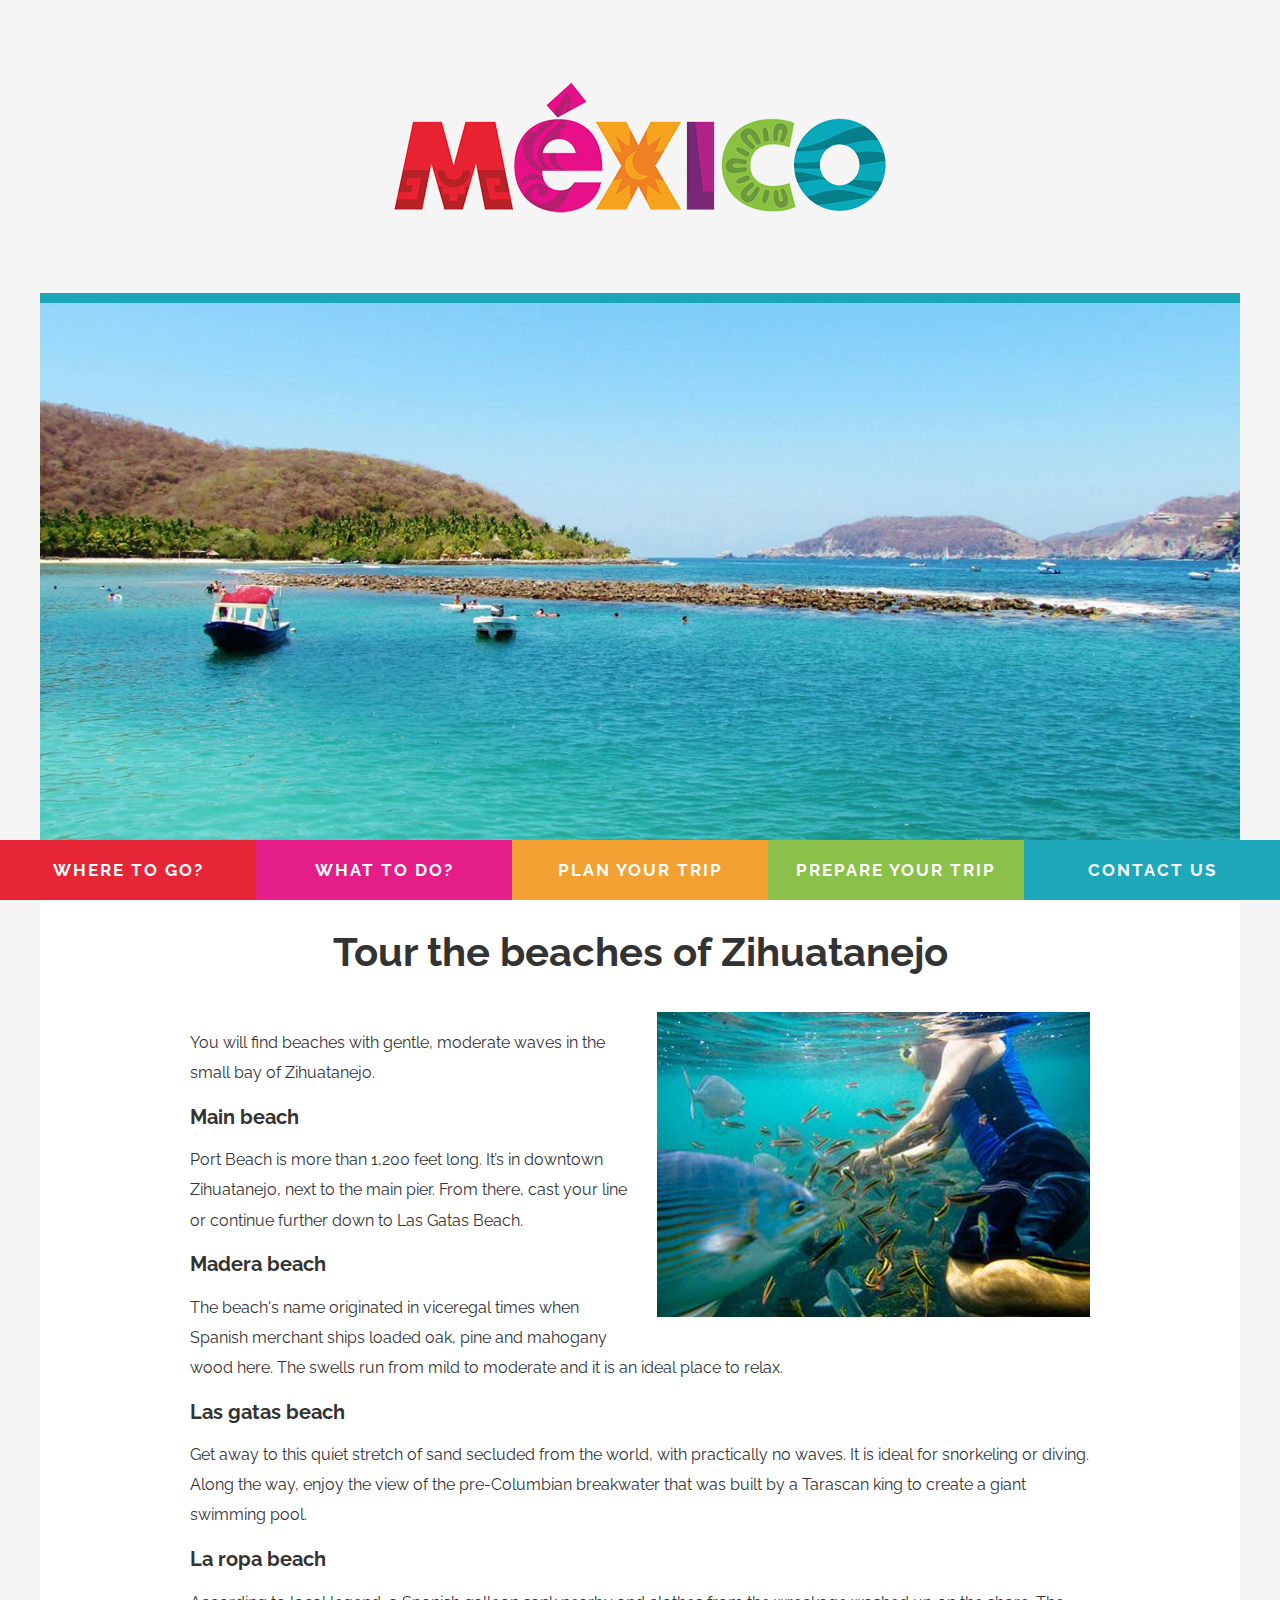
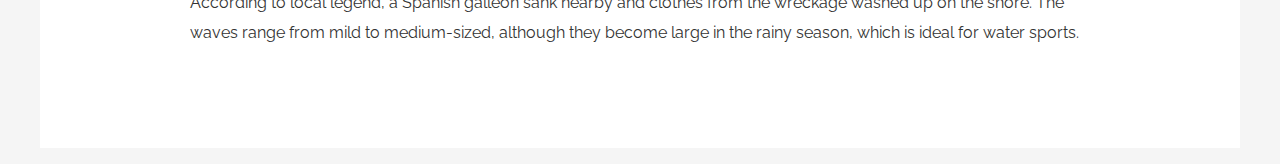
<file: index.html>
<!DOCTYPE html>
<html>
<head>
    <meta charset="utf-8" />
    <title>01 - México</title>
    <meta name="viewport" content="width=device-width, initial-scale=1">
    <link rel="stylesheet" type="text/css" href="css/style.css" />
    <link href="https://fonts.googleapis.com/css?family=Raleway" rel="stylesheet">
</head>
<body>
<header>
<!-- logo -->
<img src="img/mexico-logo.png" alt="Logo México" class="logo">
<!-- image -->
<img src="img/sea.jpg" alt="C'est une bien belle photo ça!" class="img-header">
</header>    
<main>
<!-- titre -->
<div><h1>Tour the beaches of Zihuatanejo</h1></div>
<!-- texte -->
<img src="img/swim-with-the-fishes.jpg" alt="Photo d'un nageur entouré de poissons">
<div>
    <p>You will find beaches with gentle, moderate waves in the small bay of Zihuatanejo.</p>
    <h2>Main beach</h2>
    <p>Port Beach is more than 1,200 feet long. It’s in downtown Zihuatanejo, next to the main pier. From there, cast your line or continue further down to Las Gatas Beach.</p>
    <h2>Madera beach</h2>
    <p>The beach's name originated in viceregal times when Spanish merchant ships loaded oak, pine and mahogany wood here. The swells run from mild to moderate and it is an ideal place to relax.</p>
    <h2>Las gatas beach</h2>
    <p>Get away to this quiet stretch of sand secluded from the world, with practically no waves. It is ideal for snorkeling or diving. Along the way, enjoy the view of the pre-Columbian breakwater that was built by a Tarascan king to create a giant swimming pool.</p>
    <h2>La ropa beach</h2>
    <p>According to local legend, a Spanish galleon sank nearby and clothes from the wreckage washed up on the shore. The waves range from mild to medium-sized, although they become large in the rainy season, which is ideal for water sports.</p>
</div>
</main>
<nav>
    <a href="#" class="where">Where to go?</a><!-- 
    --><a href="#" class="what">What to do?</a><!-- 
    --><a href="#" class="plan">Plan your trip</a><!-- 
    --><a href="#" class="prepare">Prepare your trip</a><!-- 
    --><a href="#" class="contact">Contact us</a>
</nav>
</body>
</html>
</file>
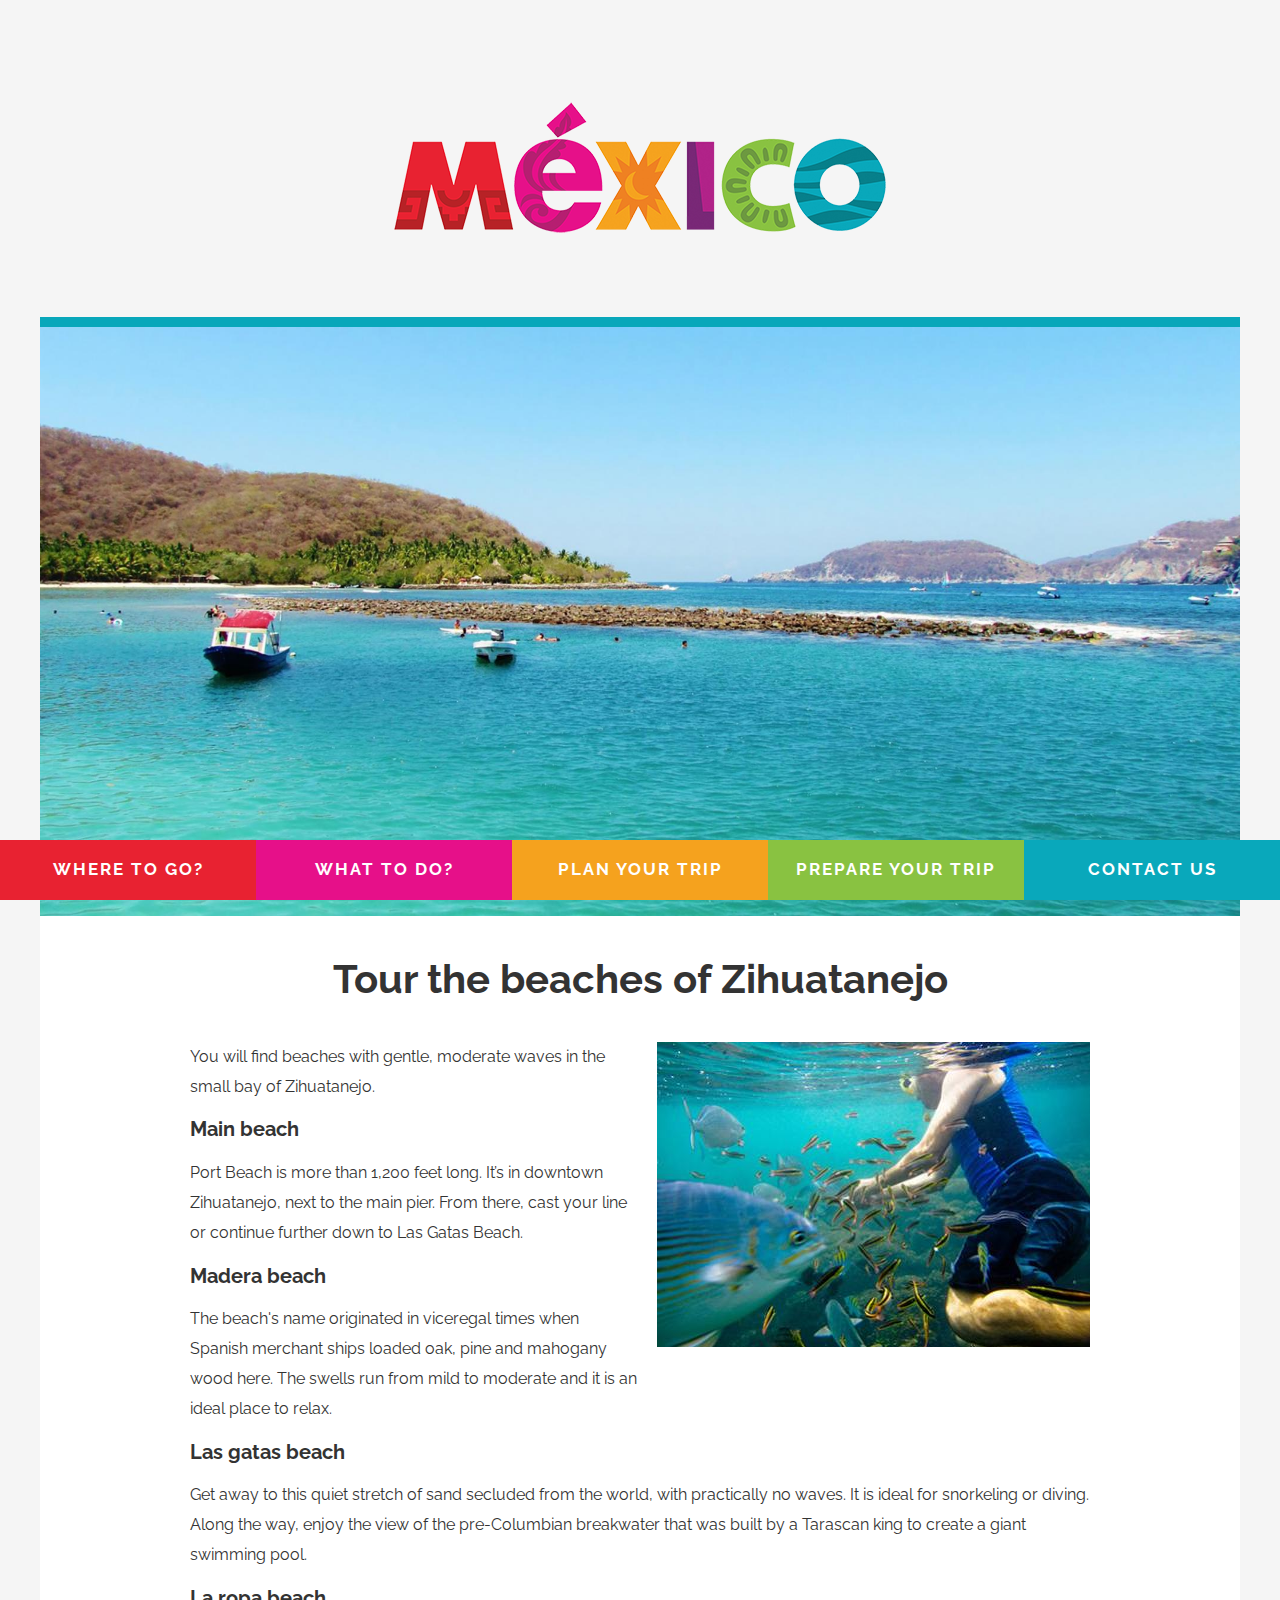
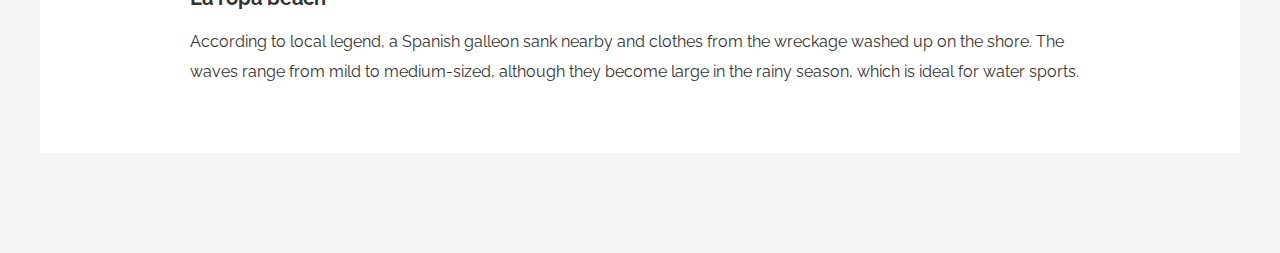
<file: correction.html>
<!DOCTYPE html>
<html lang="en">
<head>
    <meta charset="utf-8" />
    <title>Page Title</title>
    <link rel="stylesheet" type="text/css" media="screen" href="css/normalize.css" />
    <link rel="stylesheet" type="text/css" media="screen" href="css/style-2.css" />
    <link href="https://fonts.googleapis.com/css?family=Raleway:400,700" rel="stylesheet">
</head>
<body>
    <div class="wrapper">
        <header>
            <img src="img/mexico-logo.png" alt="Logo Mexico">
            <nav>
                <a href="#" class="nav-red">Where to go?</a><!-- 
                --><a href="#" class="nav-pink">What to do?</a><!-- 
                --><a href="#" class="nav-yellow">Plan your trip</a><!-- 
                --><a href="#" class="nav-green">Prepare your trip</a><!-- 
                --><a href="#" class="nav-blue">Contact us</a>
            </nav>
            <img src="img/sea.jpg" alt="Banner Mexico Mer">
        </header>
        <main>
            <h1>Tour the beaches of Zihuatanejo</h1>
            <img src="img/swim-with-the-fishes.jpg" alt="Swim with the fishes">
            <p>You will find beaches with gentle, moderate waves in the small bay of Zihuatanejo.</p>
            <h2>Main beach</h2>
            <p>Port Beach is more than 1,200 feet long. It’s in downtown Zihuatanejo, next to the main pier. From there, cast your line or continue further down to Las Gatas Beach.</p>
            <h2>Madera beach</h2>
            <p>The beach's name originated in viceregal times when Spanish merchant ships loaded oak, pine and mahogany wood here. The swells run from mild to moderate and it is an ideal place to relax.</p>
            <h2>Las gatas beach</h2>
            <p>Get away to this quiet stretch of sand secluded from the world, with practically no waves. It is ideal for snorkeling or diving. Along the way, enjoy the view of the pre-Columbian breakwater that was built by a Tarascan king to create a giant swimming pool.</p>
            <h2>La ropa beach</h2>
            <p>According to local legend, a Spanish galleon sank nearby and clothes from the wreckage washed up on the shore. The waves range from mild to medium-sized, although they become large in the rainy season, which is ideal for water sports.</p>
        </main>
    </div>    
</body>
</html>
</file>
<file: css/style.css>
body {
    font-family: 'Raleway', sans-serif;
    color: #333;
    background-color: #f5f5f5
}
header {
    width: 1200px;
    margin: 0px auto;
}
.logo {
    display: block;
    margin: 80px auto;
    position: relative;
}
.img-header {
    display: block;
    border-top: 10px solid #1ca7b9;
    width: 100%;
}
h1 {
    font-size: 40px;
}
main div:first-child {
    text-align: center;
    padding: 10px;
}
h2 {
    font-size: 20px;
}
main {
    width: 900px;
    padding-left: 150px;
    padding-right: 150px;
    background-color: #fff;
    margin: 0 auto;
}
main img {
    display: block;
    float: right;
    margin: 0 0 20px 20px;
}
p {
    font-size: 1em;
    line-height: 1.88em;
}
p:last-child {
    padding-bottom: 100px;
}
.where {
    background: #e62637;
}
.what {
    background: #e41d89;
}
.plan {
    background: #f3a132;
}
.prepare {
    background: #8bc14a;
}
.contact {
    background: #1ea8ba;
}
nav {
    position: fixed;
    bottom:0;
    left:0;
    width: 100%;
}
nav a {
    width: 20%;
    display: inline-block;
    text-align: center;
}
a {
    font-size: 17px;
    font-weight: bold;
    color: #fff;
    letter-spacing: 2px;
    text-decoration: none;
    padding: 20px 0;
    transition: .3s all cubic-bezier(0.68, -0.55, 0.265, 1.55);
    text-transform: uppercase;
}
a:hover {
    padding-top: 50px;
}
</file>
<file: css/style-2.css>
/* General rules */
body {
    background: #f5f5f5;
    font-family: 'Raleway', sans-serif;
    color: #333;
}
.wrapper {
    width: 1200px;
    margin: 100px auto;
}
img {
    max-width: 100%;
}

/* Header rules */
header {
    text-align: center
}
img[alt="Logo Mexico"] {
    margin-bottom: 80px;
}
img[alt="Banner Mexico Mer"] {
    border-top: 10px solid #08a7ba;
    display: block;
}

/* Nav rules */
nav {
    position: fixed;
    bottom: 0;
    left: 0;
    width: 100%;
}
nav a {
    width: 20%;
    display: inline-block;
    padding: 20px 0;
    color: #fff;
    font-size: 17px;
    text-transform: uppercase;
    text-decoration: none;
    font-weight: bold;
    letter-spacing: 2px;
    transition: .3s all cubic-bezier(0.68, -0.55, 0.265, 1.55);
}
nav a:hover {
    padding-top: 50px;

}
.nav-red {
    background: #e82231;
}
.nav-red:hover {
    background: #a21822;
}
.nav-pink {
    background: #e61089;
}
.nav-pink:hover {
    background: #a10b60;
}
.nav-yellow {
    background: #f5a21e;
}
.nav-yellow:hover {
    background: #ab7115;
}
.nav-green {
    background: #89c241;
}
.nav-green:hover {
    background: #60872d;
}
.nav-blue {
    background: #09a8bb;
}
.nav-blue:hover {
    background: #067583;
}

/* Main rules */
main {
    padding: 0 150px 50px;
    background: #fff;
    overflow: hidden;
}
h1 {
    text-align: center;
    font-size: 40px;
    margin: 40px 0;
}
main img {
    float: right;
    margin: 0 0 20px 20px;
}
/* img[src="img/swim-with-the-fishes.jpg"] */
/* img[alt="Swim with the fishes"] */
/* h1+img */
h2 {
    font-size: 20px;
}
main p {
    line-height: 30px;
}
</file>
